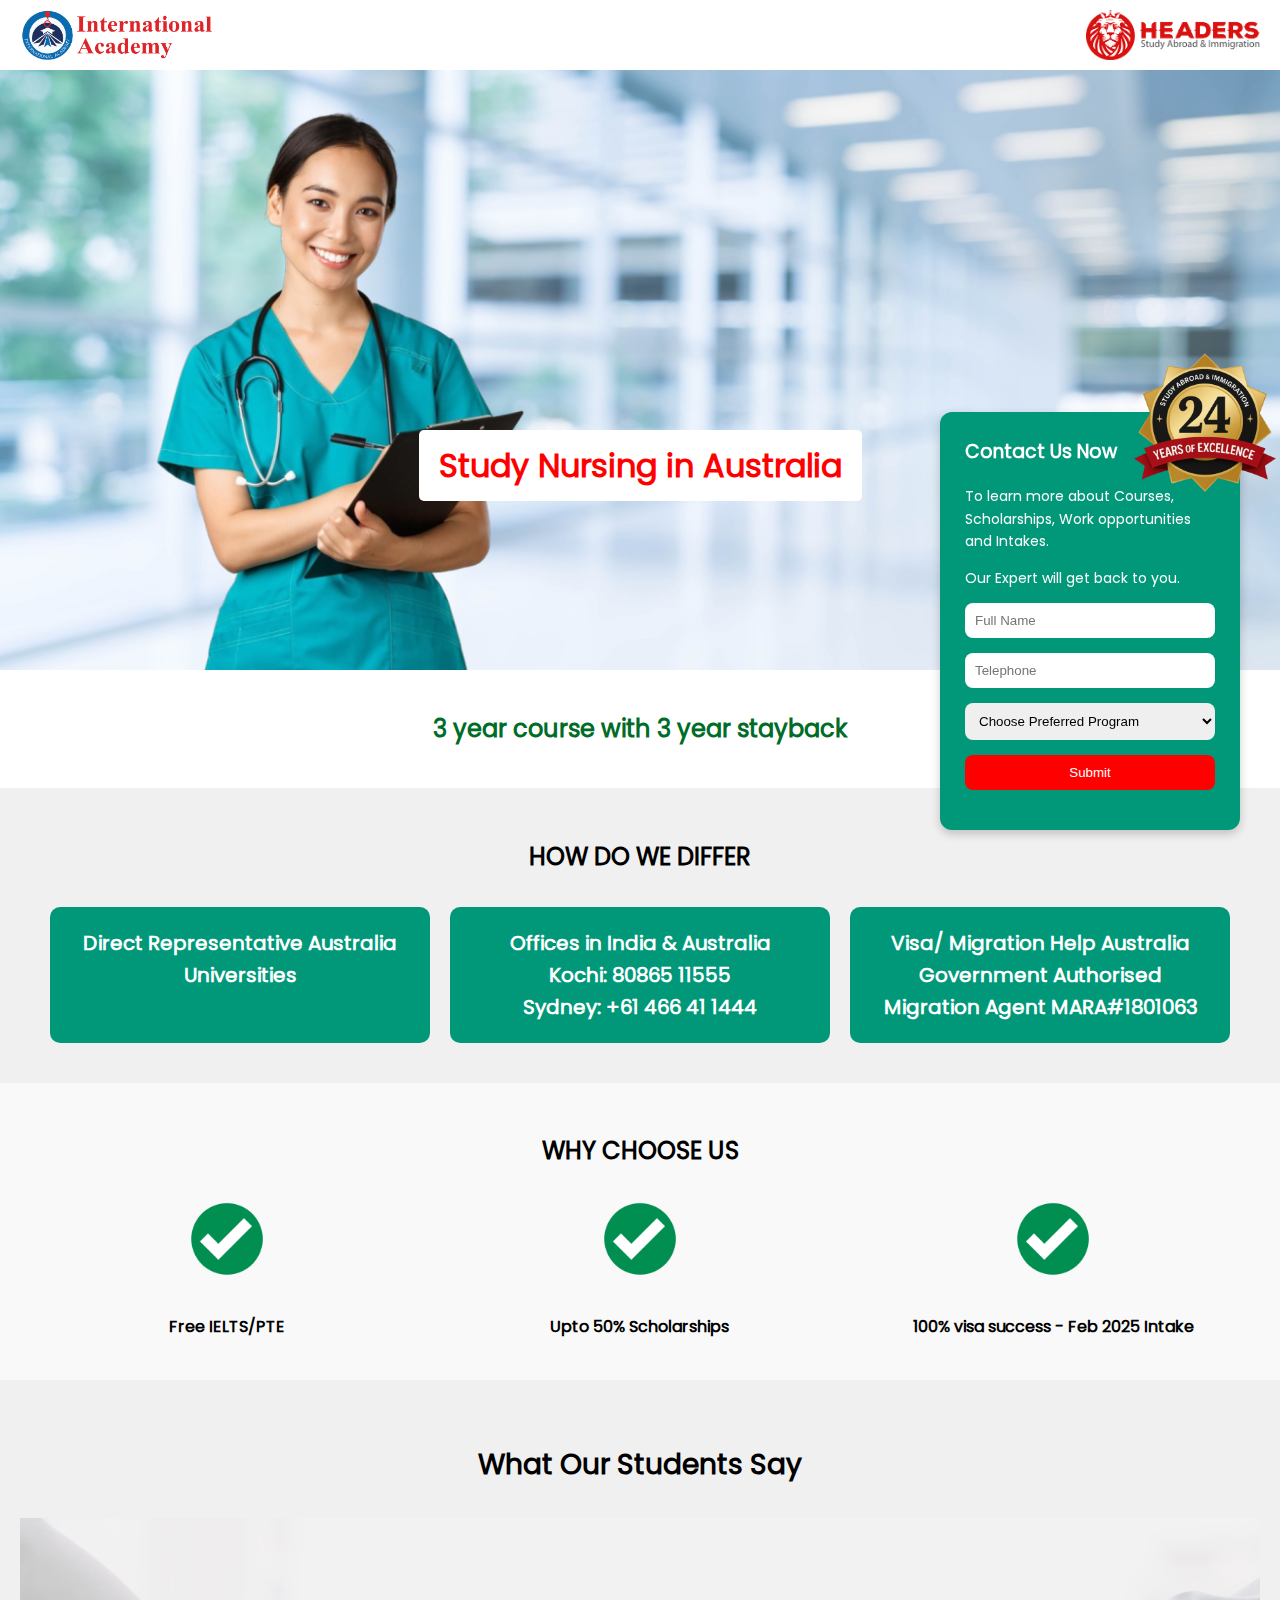
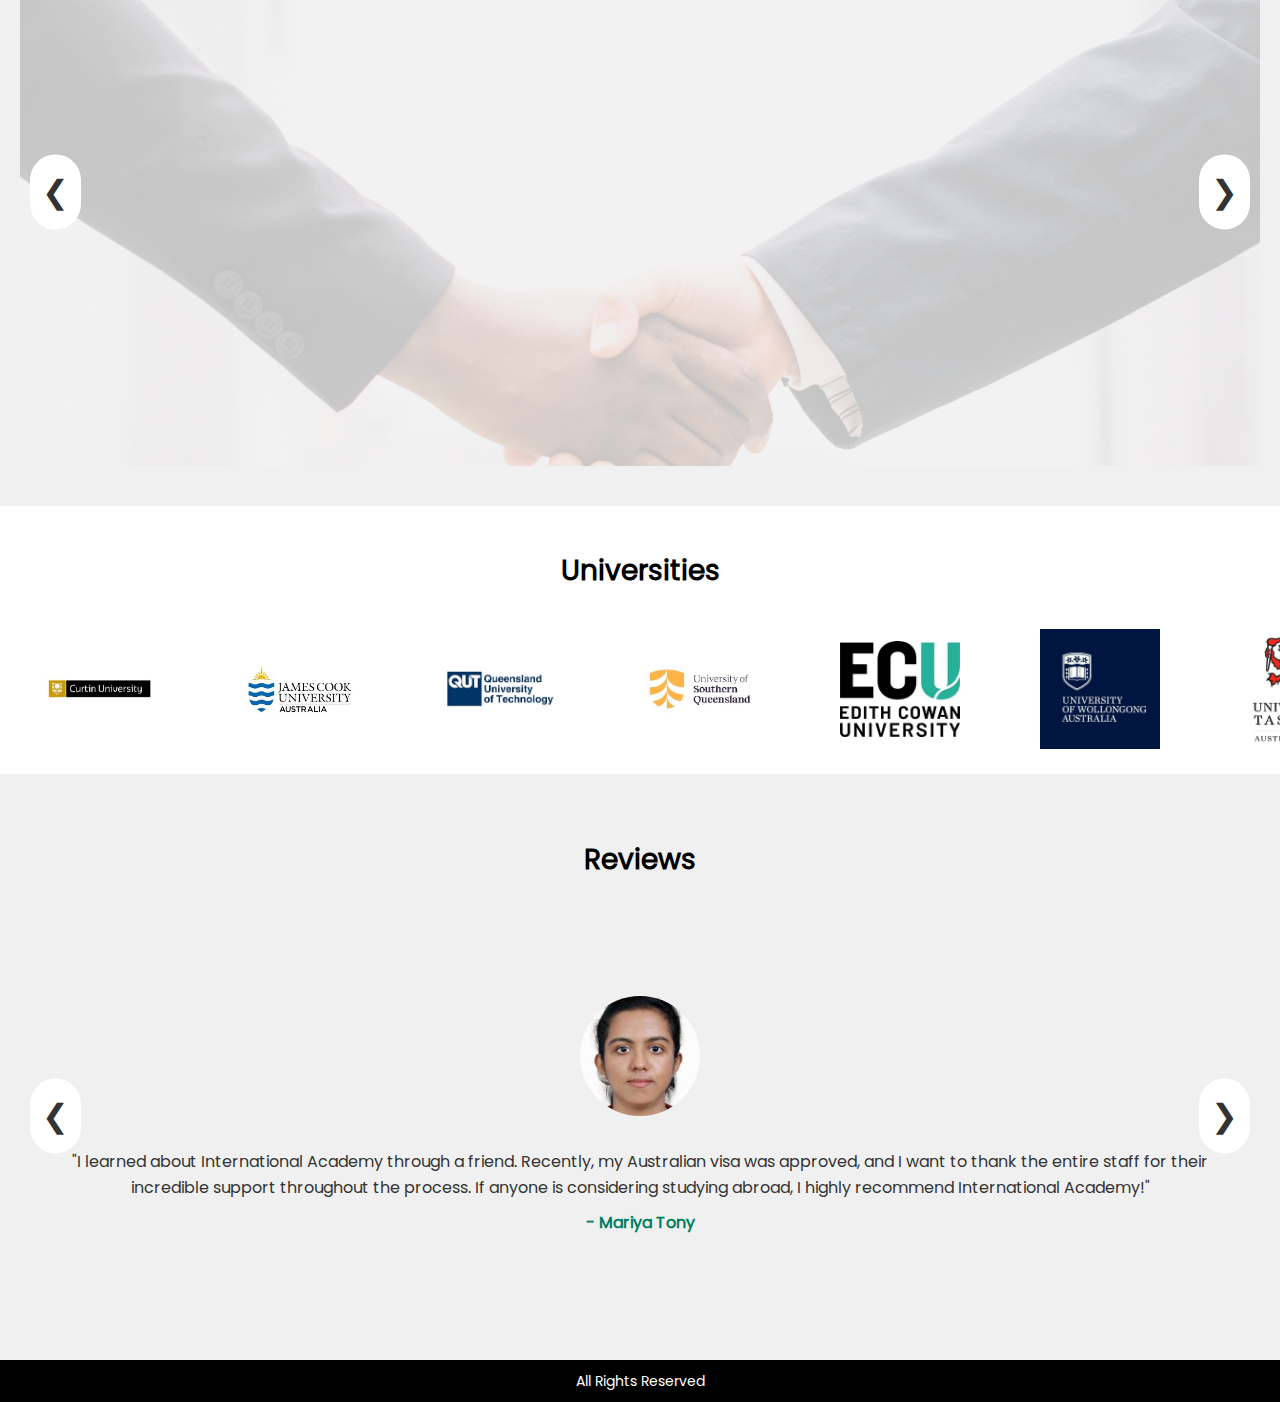
<file: index.html>
<!DOCTYPE html>
<html lang="en">
  <head>
    <!-- Google tag (gtag.js) -->
    <script
      async
      src="https://www.googletagmanager.com/gtag/js?id=AW-16972244250"
    ></script>
    <script>
      window.dataLayer = window.dataLayer || [];
      function gtag() {
        dataLayer.push(arguments);
      }
      gtag("js", new Date());

      gtag("config", "AW-16972244250");
    </script>
    <meta charset="UTF-8" />
    <meta name="viewport" content="width=device-width, initial-scale=1.0" />
    <title>Study Nursing in Australia</title>
    <link rel="stylesheet" href="./style.css" />
    <link rel="icon" href="/favicon.ico" type="image/x-icon" />
  </head>
  <body>
    <header>
      <img src="./img/logo.png" alt="International Academy Logo" />
      <img src="./img/logo2.png" alt="Headers Logo" />
    </header>

    <div class="banner">
      <img class="banner-nurse" src="./img/banner.png" alt="Nursing Image" />
      <div class="content">
        <h2>Study Nursing in <span>Australia</span></h2>
      </div>

      <div class="form-card">
        <img src="./img/24YOE.png" />
        <h3>Contact Us Now</h3>
        <p style="font-size: 14px">
          To learn more about Courses, Scholarships, Work opportunities and
          Intakes.
        </p>
        <p style="font-size: 14px">Our Expert will get back to you.</p>
        <form id="contactForm" action="contact_process.php" method="post">
          <div class="form-group">
            <input
              type="text"
              placeholder="Full Name"
              name="name"
              pattern="^[A-Za-z ]+$"
              required
            />
          </div>
          <div class="form-group">
            <input
              type="tel"
              placeholder="Telephone"
              name="phone"
              pattern="[0-9]+"
              required
            />
          </div>
          <div class="form-group">
            <select name="program" required>
              <option value="" disabled selected>
                Choose Preferred Program
              </option>
              <option value="BSc Nursing">BSc Nursing</option>
              <!-- <option value="Masters">Choose Masters</option> -->
              <option value="Other Enquiry">Other Enquiry</option>
            </select>
          </div>
          <div class="form-group">
            <button type="submit">Submit</button>
          </div>
        </form>
        <div class="loader-overlay" id="loader">
          <div class="loader"></div>
        </div>
      </div>
    </div>

    <section class="content">
      <h2>3 year course with 3 year stayback</h2>
    </section>

    <section class="why-choose">
      <h2>HOW DO WE DIFFER</h2>
      <div class="why-cards">
        <div>Direct Representative Australia Universities</div>
        <div>
          Offices in India & Australia <br />
          Kochi: 80865 11555 <br />Sydney: +61 466 41 1444
        </div>
        <div>
          Visa/ Migration Help Australia Government Authorised Migration Agent
          MARA#1801063
        </div>
      </div>
    </section>

    <section class="features">
      <h2>WHY CHOOSE US</h2>
      <div>
        <div>
          <img src="./img/check.png" style="width: 76px" /><br />Free IELTS/PTE
        </div>
        <div>
          <img src="./img/check.png" style="width: 76px" /><br />Upto 50%
          Scholarships
        </div>
        <div>
          <img src="./img/check.png" style="width: 76px" /><br />100% visa
          success - Feb 2025 Intake
        </div>
      </div>
    </section>

    <section class="testimonials testimonial-student">
      <h2>What Our Students Say</h2>
      <div class="slider-wrapper">
        <div class="arrow left" onclick="prevSlideStudent()">&#10094;</div>

        <div class="slider-track" id="sliderTrackStudentSay">
          <div class="testimonial-card testimonial-card-student">
            <iframe
              width="360"
              height="500"
              src="https://www.youtube.com/embed/NtPMZ2hR7Vk"
              title="YouTube Shorts video player"
              frameborder="0"
              allow="accelerometer; autoplay; clipboard-write; encrypted-media; gyroscope; picture-in-picture; web-share"
              allowfullscreen
            >
            </iframe>
          </div>
          <div class="testimonial-card testimonial-card-student">
            <iframe
              width="360"
              height="500"
              src="https://www.youtube.com/embed/soPnYueQ2U0"
              title="YouTube Shorts video player"
              frameborder="0"
              allow="accelerometer; autoplay; clipboard-write; encrypted-media; gyroscope; picture-in-picture; web-share"
              allowfullscreen
            >
            </iframe>
          </div>
          <div class="testimonial-card testimonial-card-student">
            <iframe
              width="360"
              height="500"
              src="https://www.youtube.com/embed/d0i3yT6SP30"
              title="YouTube Shorts video player"
              frameborder="0"
              allow="accelerometer; autoplay; clipboard-write; encrypted-media; gyroscope; picture-in-picture; web-share"
              allowfullscreen
            >
            </iframe>
          </div>
          <div class="testimonial-card testimonial-card-student">
            <iframe
              width="360"
              height="500"
              src="https://www.youtube.com/embed/sIYWUooBcjg"
              title="YouTube Shorts video player"
              frameborder="0"
              allow="accelerometer; autoplay; clipboard-write; encrypted-media; gyroscope; picture-in-picture; web-share"
              allowfullscreen
            >
            </iframe>
          </div>
          <div class="testimonial-card testimonial-card-student">
            <iframe
              width="360"
              height="500"
              src="https://www.youtube.com/embed/CfU7fcmMwKw"
              title="YouTube Shorts video player"
              frameborder="0"
              allow="accelerometer; autoplay; clipboard-write; encrypted-media; gyroscope; picture-in-picture; web-share"
              allowfullscreen
            >
            </iframe>
          </div>
          <div class="testimonial-card testimonial-card-student">
            <iframe
              width="360"
              height="500"
              src="https://www.youtube.com/embed/DkcRVmaMgqk"
              title="YouTube Shorts video player"
              frameborder="0"
              allow="accelerometer; autoplay; clipboard-write; encrypted-media; gyroscope; picture-in-picture; web-share"
              allowfullscreen
            >
            </iframe>
          </div>
          <div class="testimonial-card testimonial-card-student">
            <iframe
              width="360"
              height="500"
              src="https://www.youtube.com/embed/36g-iLF3CjA"
              title="YouTube Shorts video player"
              frameborder="0"
              allow="accelerometer; autoplay; clipboard-write; encrypted-media; gyroscope; picture-in-picture; web-share"
              allowfullscreen
            >
            </iframe>
          </div>
          <div class="testimonial-card testimonial-card-student">
            <iframe
              width="360"
              height="500"
              src="https://www.youtube.com/embed/RoPzq8uAeus"
              title="YouTube Shorts video player"
              frameborder="0"
              allow="accelerometer; autoplay; clipboard-write; encrypted-media; gyroscope; picture-in-picture; web-share"
              allowfullscreen
            >
            </iframe>
          </div>
          <div class="testimonial-card testimonial-card-student">
            <iframe
              width="360"
              height="500"
              src="https://www.youtube.com/embed/H46qv1AknjU"
              title="YouTube Shorts video player"
              frameborder="0"
              allow="accelerometer; autoplay; clipboard-write; encrypted-media; gyroscope; picture-in-picture; web-share"
              allowfullscreen
            >
            </iframe>
          </div>
        </div>
        <div class="arrow right" onclick="nextSlideStudent()">&#10095;</div>
      </div>
    </section>

    <section class="client-section">
      <h2>Universities</h2>
      <div class="scroll-wrapper">
        <div class="scroll-container">
          <img src="./img/universities/uni1.jpeg" class="client-logo" />
          <img src="./img/universities/uni2.jpeg" class="client-logo" />
          <img src="./img/universities/uni3.jpeg" class="client-logo" />
          <img src="./img/universities/uni4.jpeg" class="client-logo" />
          <img src="./img/universities/uni5.jpeg" class="client-logo" />
          <img src="./img/universities/uni6.jpeg" class="client-logo" />
          <img src="./img/universities/uni7.jpeg" class="client-logo" />

          <img src="./img/universities/uni1.jpeg" class="client-logo" />
          <img src="./img/universities/uni2.jpeg" class="client-logo" />
          <img src="./img/universities/uni3.jpeg" class="client-logo" />
          <img src="./img/universities/uni4.jpeg" class="client-logo" />
          <img src="./img/universities/uni5.jpeg" class="client-logo" />
          <img src="./img/universities/uni6.jpeg" class="client-logo" />
          <img src="./img/universities/uni7.jpeg" class="client-logo" />
        </div>
      </div>
    </section>

    <section class="testimonials">
      <h2>Reviews</h2>
      <div class="slider-wrapper">
        <div class="arrow left" onclick="prevSlideReview()">&#10094;</div>

        <div class="slider-track" id="sliderTrack">
          <div class="testimonial-card testimonial-card-review">
            <img src="./img/review/mariya-review.jpeg" alt="Student 1" />
            <p>
              "I learned about International Academy through a friend. Recently,
              my Australian visa was approved, and I want to thank the entire
              staff for their incredible support throughout the process. If
              anyone is considering studying abroad, I highly recommend
              International Academy!"
            </p>
            <h4>- Mariya Tony</h4>
          </div>
          <div class="testimonial-card testimonial-card-review">
            <img src="./img/review/adele-review.jpeg" alt="Student 2" />
            <p>
              "I recently got my Australian student visa through international
              academy. They provided best service all through the process and
              was very supportive. I did my PTE coaching also. All the staffs
              were helpful and friendly. Will suggest to everyone who are
              looking for an overseas education consultant. Hima mam, Margret
              mam and Blossom mam were excellent throughout the process"
            </p>
            <h4>- Adele Shaji</h4>
          </div>
          <div class="testimonial-card testimonial-card-review">
            <img src="./img/review/elsa-review.jpeg" alt="Student 3" />
            <p>
              "Impeccable guidance for overseas studies and coaching. I
              wholeheartedly commend the team at International Academy for their
              exceptional guidance and support. My goal of studying in an abroad
              country has become a reality only because of International
              Academy. After facing multiple visa rejections from other agency,
              they didn't even hesitate to help me, they were so welcoming and
              their crew offered outstanding advice at every stage of the
              procedure even from doing PTE coaching and choosing the best
              University at Australia for my masters and recently, I got my
              Australian student visa. A special thanks to the whole crew of
              International Academy for your unwavering support and invaluable
              advice. I highly recommend International Academy, if you are
              looking for a trustworthy assistance for your International
              education plans."
            </p>
            <h4>- Elsa Eldho</h4>
          </div>
          <div class="testimonial-card testimonial-card-review">
            <img src="./img/review/sandra-review.jpeg" alt="Student 4" />
            <p>
              "I had an exceptional experience with International Academy for my
              Australian student visa. Despite my special case of a previous
              visa withdrawal, they provided fast replies and genuine
              consideration. Their professionalism and support gave me hope, and
              I am truly grateful. Thank you, International Academy, for making
              my dream of studying in Australia possible!"
            </p>
            <h4>- Sandhra Jenny</h4>
          </div>
          <div class="testimonial-card testimonial-card-review">
            <img src="./img/review/prince-review.jpg" alt="Student 5" />
            <p>
              "My heartfelt thanks to the International Academy... ❤ I got a
              visa to study Master of Engineering in Mechanical Specialization
              in Edith cowan University in Australia and International Academy
              Kochi did everything for me. I am a mechanical engineer and after
              my studies I was looking for an opportunity to study abroad then
              my friends suggested International Academy to me because all my
              friends went through International Academy and now they are
              studying Masters degree in university. All my documentation at
              International Academy was done by Blossom mam and I was very
              satisfied with it and another thing whenever I called them they
              were there to answer any doubts so I really like International
              Academy. Also Rajeev sir did all my visa documentation and I was
              very satisfied .Also, I suggest this international academy for all
              students who are planning to study abroad. Once again thanks to
              the International Academy...."
            </p>
            <h4>- Prince Saju</h4>
          </div>
        </div>
        <div class="arrow right" onclick="nextSlideReview()">&#10095;</div>
      </div>
    </section>

    <footer>All Rights Reserved</footer>

    <div class="contact-us" id="contact-us">Contact us</div>

    <script>
      const sliderTrack = document.getElementById("sliderTrack");
      const reviewCards = document.querySelectorAll(".testimonial-card-review");

      let currentReviewIndex = 0;

      function updateSliderReview() {
        sliderTrack.style.transform = `translateX(-${
          100 * currentReviewIndex
        }%)`;
      }

      function nextSlideReview() {
        if (currentReviewIndex < reviewCards.length - 1) {
          currentReviewIndex++;
        } else {
          currentReviewIndex = 0; // loop back to start
        }
        updateSliderReview();
      }

      function prevSlideReview() {
        if (currentReviewIndex > 0) {
          currentReviewIndex--;
        } else {
          currentReviewIndex = reviewCards.length - 1; // loop to end
        }
        updateSliderReview();
      }

      window.addEventListener("resize", () => {
        position = 0;
        updateSliderReview();
        updateSliderStudent();
        handleScroll();
      });

      const contactusBtn = document.getElementById("contact-us");

      function handleScroll() {
        const isMobile = window.innerWidth <= 768;
        const scrolled = window.scrollY > 500;

        if (isMobile && scrolled) {
          contactusBtn.style.display = "block";
        } else {
          contactusBtn.style.display = "none";
        }
      }

      window.addEventListener("scroll", handleScroll);

      contactusBtn.addEventListener("click", () => {
        window.scrollTo({ top: 0, behavior: "smooth" });
      });

      const sliderTrackStudent = document.getElementById(
        "sliderTrackStudentSay"
      );
      const testimonialCard = document.querySelectorAll(
        ".testimonial-card-student"
      );

      let currentIndexStudent = 0;

      function nextSlideStudent() {
        if (currentIndexStudent < testimonialCard.length - 1) {
          currentIndexStudent++;
        } else {
          currentIndexStudent = 0; // loop back to start
        }
        updateSliderStudent();
      }

      function prevSlideStudent() {
        if (currentIndexStudent > 0) {
          currentIndexStudent--;
        } else {
          currentIndexStudent = testimonialCard.length - 1; // loop to end
        }
        updateSliderStudent();
      }

      function updateSliderStudent() {
        sliderTrackStudent.style.transform = `translateX(-${
          100 * currentIndexStudent
        }%)`;
      }

      const form = document.getElementById("contactForm");
      const loader = document.getElementById("loader");

      form.addEventListener("submit", function () {
        loader.style.display = "flex";
      });
    </script>
  </body>
</html>
</file>
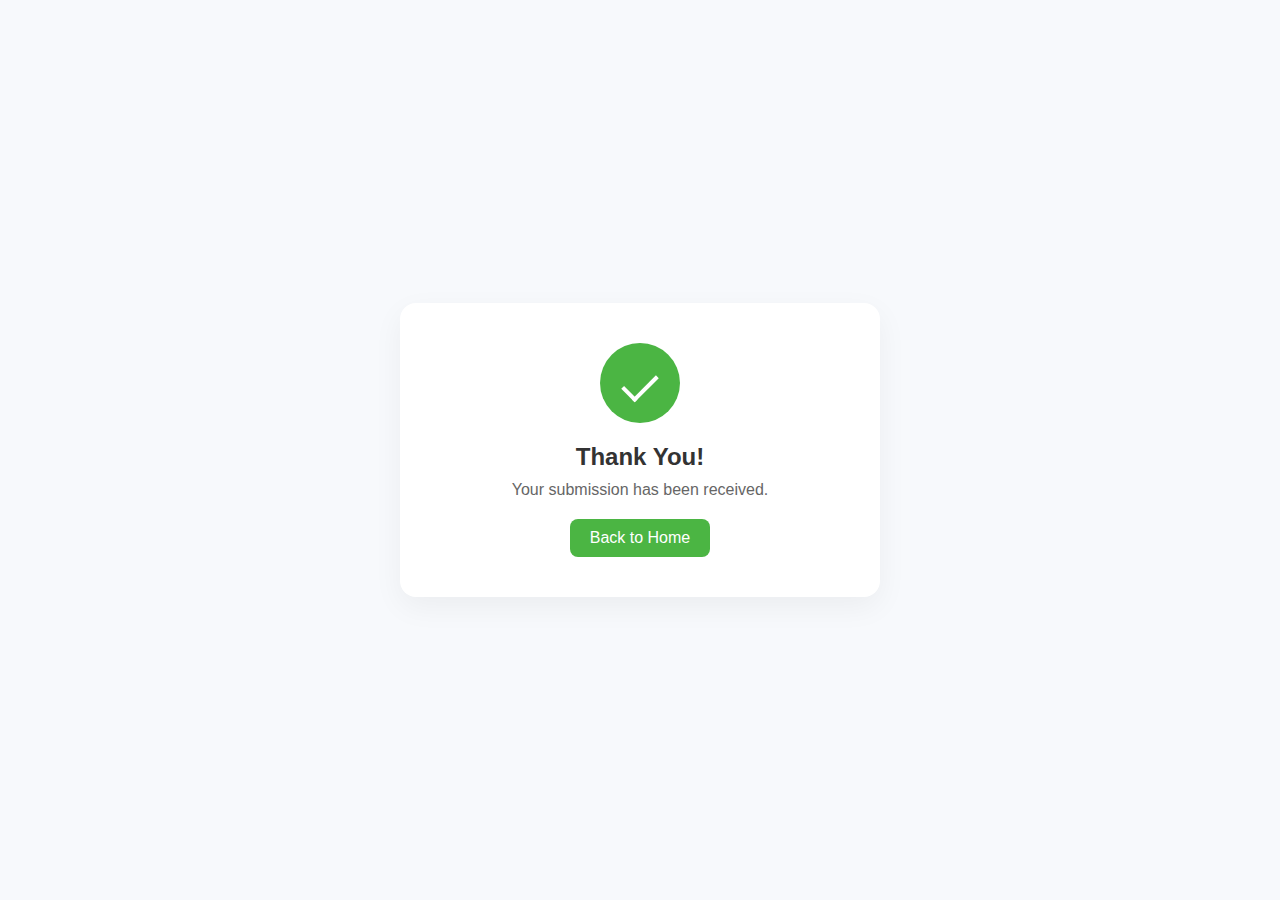
<file: success/index.html>
<!DOCTYPE html>
<html lang="en">
  <head>
    <!-- Google tag (gtag.js) -->
    <script
      async
      src="https://www.googletagmanager.com/gtag/js?id=AW-16972244250"
    ></script>
    <script>
      window.dataLayer = window.dataLayer || [];
      function gtag() {
        dataLayer.push(arguments);
      }
      gtag("js", new Date());

      gtag("config", "AW-16972244250");
    </script>
    <meta charset="UTF-8" />
    <meta name="viewport" content="width=device-width, initial-scale=1.0" />
    <title>Study Nursing in Australia - Thank You</title>
    <style>
      body {
        margin: 0;
        padding: 0;
        background: #f7f9fc;
        display: flex;
        justify-content: center;
        align-items: center;
        height: 100vh;
        font-family: "Segoe UI", Tahoma, Geneva, Verdana, sans-serif;
      }

      .container {
        background: white;
        padding: 40px;
        border-radius: 16px;
        box-shadow: 0 10px 30px rgba(0, 0, 0, 0.05);
        text-align: center;
        max-width: 400px;
        width: 90%;
      }

      .checkmark-circle {
        width: 80px;
        height: 80px;
        border-radius: 50%;
        background: #4bb543;
        display: flex;
        align-items: center;
        justify-content: center;
        margin: 0 auto 20px;
        animation: pop 0.3s ease-out forwards;
      }

      .checkmark {
        width: 30px;
        height: 15px;
        border-left: 4px solid white;
        border-bottom: 4px solid white;
        transform: rotate(-45deg);
        animation: draw 0.5s ease forwards;
      }

      h1 {
        font-size: 24px;
        margin-bottom: 10px;
        color: #333;
      }

      p {
        color: #666;
        margin: 0 0 20px;
      }

      .back-button {
        background-color: #4bb543;
        color: white;
        padding: 10px 20px;
        border: none;
        border-radius: 8px;
        font-size: 16px;
        text-decoration: none;
        cursor: pointer;
        transition: background-color 0.3s ease;
        display: inline-block;
      }

      .back-button:hover {
        background-color: #3ea136;
      }

      @keyframes pop {
        0% {
          transform: scale(0.5);
          opacity: 0;
        }
        100% {
          transform: scale(1);
          opacity: 1;
        }
      }

      @keyframes draw {
        from {
          width: 0;
          height: 0;
        }
        to {
          width: 30px;
          height: 15px;
        }
      }
    </style>
  </head>
  <body>
    <div class="container">
      <div class="checkmark-circle">
        <div class="checkmark"></div>
      </div>
      <h1>Thank You!</h1>
      <p>Your submission has been received.</p>
      <a href="" id="backToHome" class="back-button">Back to Home</a>
    </div>
    <script>
      document.getElementById("backToHome").href =
        window.location.origin + "/study-in-australia";
    </script>
  </body>
</html>
</file>
<file: style.css>
@font-face {
    font-family: myFirstFont;
    src: url(./font/Poppins-Regular.ttf);
  }

* {
    box-sizing: border-box;
  }

  body {
    font-family: myFirstFont;
    margin: 0;
    padding: 0;
    line-height: 1.6;
    max-width: 2000px;
    margin: auto;
    scroll-behavior: auto !important;
  }

  header,
  footer {
    background-color: #fff;
    padding: 10px 20px;
    display: flex;
    justify-content: space-between;
    align-items: center;
    flex-wrap: wrap;
    gap: 12px;
  }

  header img {
    max-height: 50px;
  }

  .banner {
    position: relative;
    display: flex;
    flex-direction: column;
    justify-content: center;
    align-items: center;
    background-image: url('./img/banner-bg.jpg');
    min-height: 600px;
    background-size: cover;
    background-position: center;
    padding: 20px;
    text-align: center;
    overflow: hidden;
  }

  .banner .banner-nurse {
    position: absolute;
    height: 100%;
    left: 10%;
  }


  .banner .content {
    position: absolute;
    z-index: 2;
    /* left: 0%; */
    /* bottom: 0px; */
    top: 50%;
    color: white;
    max-width: 90%;
    padding: 20px;
    padding-bottom: 0px;
  }

  .banner .content h2 {
    background-color: #FFF;
    display: inline-block;
    color: red;
    padding: 10px 20px;
    border-radius: 5px;
    margin: 0;
    font-size: 32px;
  }

  .banner .content h2 span{
    color: red;
  }

  .banner .content h1 {
    color: red;
    font-size: 64px;
    margin: 0px 0px 0px 70px;
    font-weight: bold;
  }

  .content{
    margin: 40px;
    text-align: center;
  }

  .content h2{
    color: #006c27;
  }

  .form-card {
    position: fixed;
    /* top: 40px; */
    right: 40px;
    bottom: 70px;
    background: #009879;
    color: white;
    padding: 25px;
    border-radius: 12px;
    width: 300px;
    box-shadow: 0 4px 10px rgba(0, 0, 0, 0.2);
    z-index: 2;
    text-align: left;
  }

  .form-card img{
    width: 170px;
    height: 170px;
    position: absolute;
    right: -50px;
    bottom: 318px;
  }

  .form-card h3 {
    margin-top: 0;
  }

  .form-group {
    margin-bottom: 15px;
  }

  .form-group input,
  .form-group select {
    width: 100%;
    padding: 10px;
    border: none;
    border-radius: 8px;
  }

  .form-group button {
    background: red;
    color: white;
    padding: 10px;
    border: none;
    cursor: pointer;
    width: 100%;
    border-radius: 8px;
  }

  .features {
    display: flex;
    flex-direction: column;
    justify-content: space-around;
    flex-wrap: wrap;
    padding: 30px 20px;
    background-color: #f9f9f9;
    text-align: center;
    font-weight: 600;
  }

  .features div{
    display: flex;
    justify-content: space-around;
    flex-wrap: wrap;
  }

  .features div > div {
    /* flex: 1 1 200px; */
    padding: 10px;
    display: flex;
    flex-direction: column;
    align-items: center;
    gap: 12px;
    width: 350px;
  }

  .why-choose {
    text-align: center;
    padding: 30px 20px;
    background: #f0f0f0;
  }

  .why-cards {
    display: flex;
    flex-wrap: wrap;
    justify-content: center;
    padding: 0 20px;
  }

  .why-cards div {
    background: #009879;
    color: white;
    padding: 20px;
    margin: 10px;
    flex: 1 1 250px;
    text-align: center;
    border-radius: 10px;
    font-size: 20px;
    font-weight: bold;
  }

  footer {
    text-align: center;
    font-size: 14px;
    background-color: black;
    color: white;
    padding: 10px 0;
    display: flex;
    justify-content: center;
  }

  @media (max-width: 1024px) {
    .banner .content h2 {
      font-size: 28px;
    }

    .banner .content h1 {
      font-size: 48px;
      margin: 0px 0px 0px 0px;
    }
  }

  @media (max-width: 768px) {
    .form-card {
      position: static;
      width: 100%;
      margin-top: 400px;
    }

    .form-card img{
      right: 0px;
    }
    
    .features div > div {
      flex: 1 1 100%;
    }

    .banner {
      padding: 20px 10px;
      align-items: center;
    }

    .banner .content {
      position: absolute;
      width: 100%;
      top: 250px;
    }

    .banner .content h2 {
      font-size: 24px;
    }

    .banner .content h1 {
      font-size: 36px;
    }

    .banner .banner-nurse {
      left: auto;
    }
  }

  @media (max-width: 480px) {
    .banner .content h2 {
      font-size: 20px;
    }

    .banner .content h1 {
      font-size: 28px;
    }
  }



  .slider-wrapper {
position: relative;
overflow: hidden;
width: 100%;
/* max-width: 600px; Optional: control max width */
margin: 0 auto;
}

.slider-track {
display: flex;
transition: transform 0.5s ease;
width: 100%;
align-items: center;
}

.testimonial-card-student{
    position: relative;
    z-index: 1;
    color: white;
}

.testimonial-card-student::before {
    content: '';
    position: absolute;
    top: 0;
    left: 0;
    width: 100%;
    height: 100%;
    background-image: url('./img//handshake.jpg');
    background-size: cover;
    background-position: center;
    opacity: 0.2; /* Adjust opacity here */
    z-index: -1;
  }

.testimonial-card {
flex: 0 0 100%;
box-sizing: border-box;
padding: 1rem;
text-align: center;
}

.testimonial-card img {
width: 80px;
height: 80px;
object-fit: cover;
border-radius: 50%;
margin-bottom: 1rem;
}


.arrow {
cursor: pointer;
position: absolute;
top: 50%;
transform: translateY(-50%);
font-size: 2rem;
color: #333;
z-index: 100;
user-select: none;
background: #FFF;
padding: 12px;
border-radius: 30px;
}

.arrow.left {
left: 10px;
}

.arrow.right {
right: 10px;
}


  .testimonials {
    padding: 40px 20px;
    background: #f0f0f0;
    text-align: center;
  }

  .testimonials h2 {
    font-size: 28px;
    margin-bottom: 30px;
  }

  .testimonial-card {
    min-width: 100%;
    max-width: 100%;
    flex-shrink: 0;
    padding: 20px 15px;
    /* background: white; */
    margin: 0;
    border-radius: 12px;
    /* box-shadow: 0 4px 10px rgba(0, 0, 0, 0.1); */
    text-align: center;
    box-sizing: border-box;
    height: 100%;
  }

  .testimonial-card img {
    width: 120px;
    height: 120px;
    border-radius: 50%;
    object-fit: cover;
    margin-bottom: 15px;
  }

  .testimonial-card p {
    font-size: 16px;
    margin: 10px 0;
    color: #333;
    word-wrap: break-word;
  }

  .testimonial-card h4 {
    color: #007f61;
    margin: 0;
  }


  @media (min-width: 768px) {
    .testimonial-card {
      min-width: 50%;
    }
  }

  @media (min-width: 1024px) {
    .testimonial-card {
      /* min-width: 33.3333%; */
    }
  }

  @media (max-width: 768px) {
    .slider-track {
      gap: 0px;
    }

    .testimonial-card {
      min-width: 100%;
      padding: 15px;
    }

    .testimonial-card p {
      font-size: 14px;
    }

    .testimonial-card h4 {
      font-size: 16px;
    }

    .arrow {
      font-size: 24px;
    }
  }

  @media (max-width: 480px) {
    .testimonial-card p {
      font-size: 12px;
    }

    .testimonial-card h4 {
      font-size: 14px;
    }
  }

  .contact-us {
    position: fixed;
    bottom: 50px;
    right: 50px;
    background-color: #009879;
    border-radius: 30px;
    padding: 10px 15px;
    z-index: 1000;
    box-shadow: 0 8px 16px 0 rgb(0 0 0 / 40%);
    text-decoration: none;
    color: white;
    cursor: pointer;
    display: none;
  }
  .client-section {
    overflow: hidden;
    background: #fff;
    padding: 20px 0;
  }

  .client-section h2 {
    text-align: center;
    font-size: 28px;
    margin-bottom: 30px;
  }

  .scroll-container {
    display: flex;
    width: fit-content;
    animation: scroll 25s linear infinite;
  }

  .scroll-wrapper {
    display: flex;
    white-space: nowrap;
  }

  .client-logo {
    width: 120px;
    margin: 0 40px;
    flex-shrink: 0;
    object-fit: contain;
  }

  @keyframes scroll {
    0% {
      transform: translateX(0);
    }
    100% {
      transform: translateX(-50%);
    }
  }

  .loader-overlay {
    position: fixed;
    top: 0; left: 0;
    width: 100vw;
    height: 100vh;
    background: rgba(255, 255, 255, 0.8);
    display: none;
    justify-content: center;
    align-items: center;
    z-index: 9999;
  }

  .loader {
    border: 6px solid #f3f3f3;
    border-top: 6px solid #3498db;
    border-radius: 50%;
    width: 50px;
    height: 50px;
    animation: spin 1s linear infinite;
  }

  @keyframes spin {
    0% { transform: rotate(0deg); }
    100% { transform: rotate(360deg); }
  }
</file>
